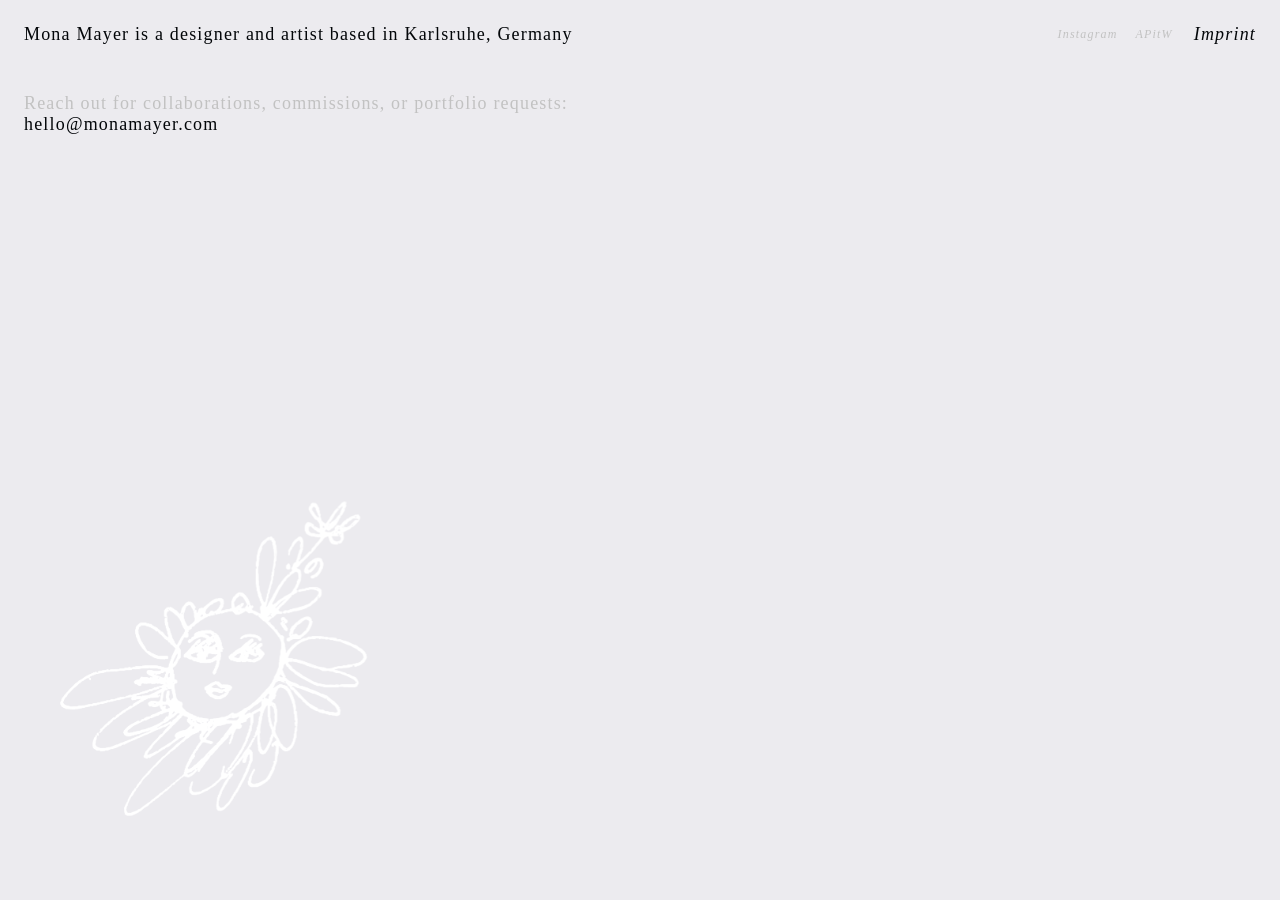
<file: index.html>
<!DOCTYPE html>
<html lang="de">
<head>
    <meta charset="utf-8">
    <meta name="viewport" content="width=device-width, initial-scale=1">
    <title>Mona Mayer</title>
    <meta name="description" content="Mona Mayer is a designer and artist based in Karlsruhe, Germany.
                                    Welcome to my website.">
    <link rel="stylesheet" href="style.css">
</head>
<body>
    <main>
        <div class="top">
            <div class="top-left">
        <h1 class="heading">Mona Mayer is a designer and artist based in Karlsruhe, Germany</h1>
        <h3 class="heading">Reach out for collaborations, commissions, or portfolio requests:</h3>
        <p class="email">
            <span id="email"></span>
                </p>

            <script>
                let user = "hello";
                let domain = "monamayer.com";

                document.getElementById("email").innerHTML =
                 `<a href="mailto:${user}@${domain}">${user}@${domain}</a>`;
                </script>
            </div>
        
            <div class="top-right-impressum">
            <div class="top-right">
                <a class="link white" href="https://www.instagram.com/mo_myr_/" target="_blank" rel="noopener noreferrer">Instagram</a>
                <a class="link white" href="https://a-place-in-the-woods.net/" target="_blank" rel="noopener noreferrer">APitW</a>

            </div>
                 <a class="link impressum" href="imprint.html">Imprint</a>
            </div>
        </div>
        
        <!--
            <div class="container">
            <div class="box">
                <p>Box 1</p>
            </div>
            <div class="box">
                <p>Box 2</p>
            </div>
            <div class="box">
                <p>Box 3</p>
            </div>
        </div>
            !-->
        <img class="flower-sun" src="files/sblume.png" alt="A whimsical drawing of a sun with a human face, surrounded by petal-like shapes and a sprouting flower above. I found the illustration in a book with poems be Josef Eichendorff, the title is 'Wanderlieder'. I recently read one of them out loud on top of a hill in the woods, close where my parents live. I read it out to the valley opening up in front of me, for the people following their daily live-routines down there. It’s a romantic gesture, Joseph Eichendorff was a romantic poet. I will add the name of the artist who draw the little flower sun soon."/>
    </main>
</body>

<footer>

</footer>
</html>
</file>
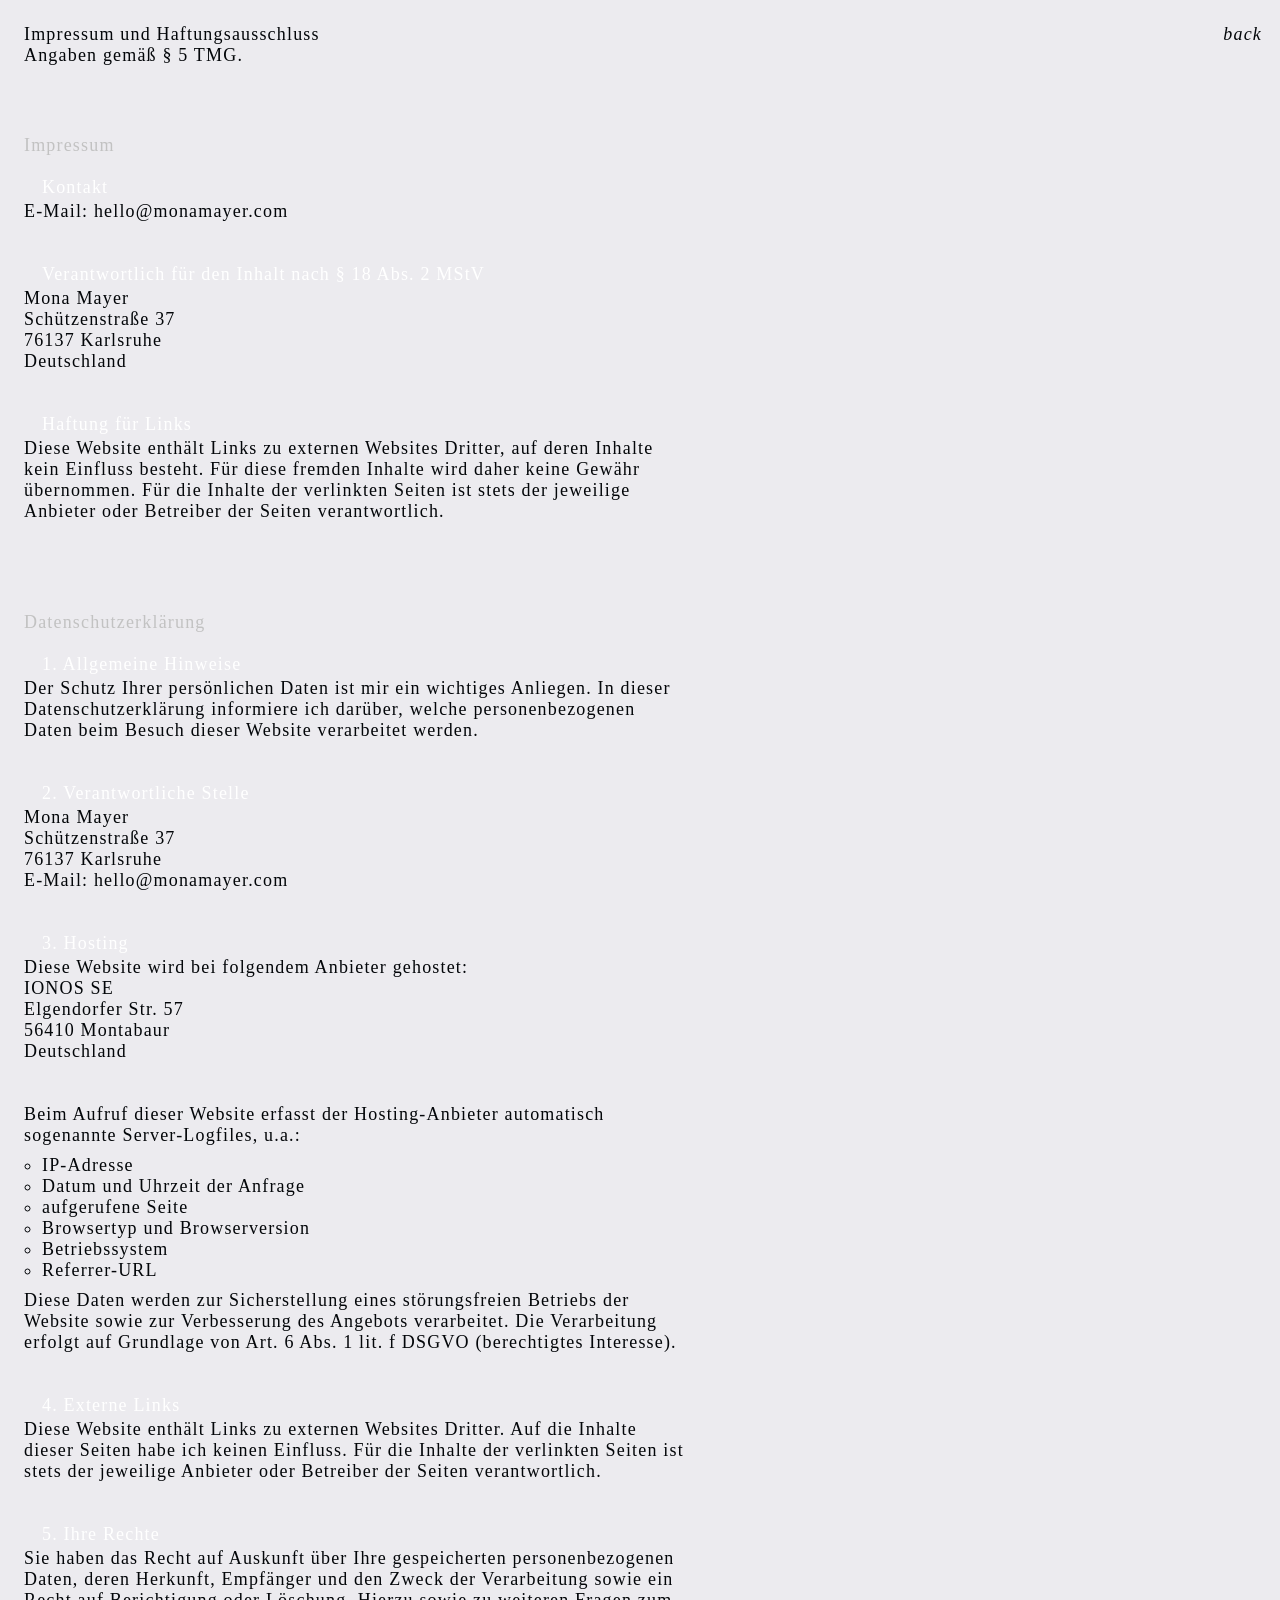
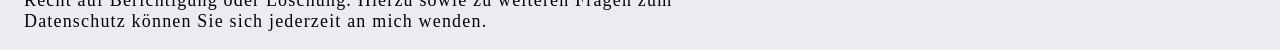
<file: imprint.html>
<!DOCTYPE html>
<html lang="en">
<head>
    <meta charset="utf-8">
    <meta name="viewport" content="width=device-width, initial-scale=1">
    <title>Imprint - Mona Mayer</title>
    <meta name="description" content="Imprint page for Mona Mayer's website. Contact information and legal details.">
    <link rel="stylesheet" href="style.css">
</head>
    <body class="imprint">
            <p> Impressum und Haftungsausschluss <br>
            Angaben gemäß § 5 TMG.
        </p>
        <br>
            <h3 class="heading">Impressum</h3>
            <br>

            <h2 class="heading">Kontakt</h2>
                <p>E-Mail: hello@monamayer.com
                </p> 
                    <br><br>

            <h2 class="heading">Verantwortlich für den Inhalt nach § 18 Abs. 2 MStV</h2>
                <p>Mona Mayer<br>
                Schützenstraße 37<br>
                76137 Karlsruhe<br>
                Deutschland</p>
                    <br><br>
            <h2 class="heading">Haftung für Links</h2>
            <p>
Diese Website enthält Links zu externen Websites Dritter, auf deren Inhalte kein Einfluss besteht. 
Für diese fremden Inhalte wird daher keine Gewähr übernommen. 
Für die Inhalte der verlinkten Seiten ist stets der jeweilige Anbieter oder Betreiber der Seiten verantwortlich.
                </p>
                    <br><br>
            
            <h3 class="heading">Datenschutzerklärung</h3>
                    <br>
            <h2 class="heading">1. Allgemeine Hinweise</h2>
                <p> Der Schutz Ihrer persönlichen Daten ist mir ein wichtiges Anliegen. In dieser Datenschutzerklärung informiere ich darüber, welche personenbezogenen Daten beim Besuch dieser Website verarbeitet werden.
                </p>
                    <br><br>
            <h2 class="heading">2. Verantwortliche Stelle</h2>
                <p>
Mona Mayer<br>
Schützenstraße 37<br>
76137 Karlsruhe<br>
E-Mail: hello@monamayer.com
                </p>
                    <br><br>
            <h2 class="heading">3. Hosting</h2>
                <p>Diese Website wird bei folgendem Anbieter gehostet:
                </p>
                <p>
IONOS SE<br>
Elgendorfer Str. 57<br>
56410 Montabaur<br>
Deutschland
                    </p>
                        <br><br>
                <p>
                    Beim Aufruf dieser Website erfasst der Hosting-Anbieter automatisch sogenannte Server-Logfiles, u.a.:
                </p>
                    <ul class="list">
                    <li>IP-Adresse</li>
                    <li>Datum und Uhrzeit der Anfrage</li>
                    <li>aufgerufene Seite</li>
                    <li>Browsertyp und Browserversion</li>
                    <li>Betriebssystem</li>
                    <li>Referrer-URL</li>
                    </ul>
                            <p>
                            Diese Daten werden zur Sicherstellung eines störungsfreien Betriebs der Website sowie zur Verbesserung des Angebots verarbeitet. Die Verarbeitung erfolgt auf Grundlage von Art. 6 Abs. 1 lit. f DSGVO (berechtigtes Interesse).
                            </p>
                            <br><br>
            <h2 class="heading">4. Externe Links</h2>
                <p>
                Diese Website enthält Links zu externen Websites Dritter.
                Auf die Inhalte dieser Seiten habe ich keinen Einfluss. Für die Inhalte der verlinkten Seiten ist stets der jeweilige Anbieter oder Betreiber der Seiten verantwortlich.
                </p>
                    <br><br>
            <h2 class="heading">5. Ihre Rechte</h2>
                <p>
                Sie haben das Recht auf Auskunft über Ihre gespeicherten personenbezogenen Daten, deren Herkunft, Empfänger und den Zweck der Verarbeitung sowie ein Recht auf Berichtigung oder Löschung.  
                Hierzu sowie zu weiteren Fragen zum Datenschutz können Sie sich jederzeit an mich wenden.
                </p> 
            </div>
    </div>
        <div class="back">
        <a class="link" href="index.html">back</a>
     </div>
 </body>
</html>
</file>
<file: style.css>
* {
  margin: 0;
  padding: 0;
  box-sizing: border-box; /* wichtig für responsive Breite */
}

body {
    margin: 0;
    padding: 0;
    background-color: rgb(236, 235, 239);
    margin: 18px;
    font-family: "Times", sans-serif;
    font-size: 18px;
    line-height: 21px;
    color: rgb(3, 6, 9);
    font-weight: 400;
    letter-spacing: 0.1cap;
}

body.imprint {
    max-width: 666px;
    box-sizing: border-box;
    padding: 6px 0 0 6px;
}

.back {
    position: fixed;
    top: 24px;
    right: 18px;
}
@media (max-width: 768px) {
    body.imprint {
    width: 100vw;
    margin-right: 18px;
    }
  }

.top {
  padding: 6px 0 0 6px;
  display: flex;
  align-items: flex-start;
}

.top .top-left {
  margin: 0;
 
}

.top-right-impressum {
  display: flex;
  flex-direction: row;
  align-items: flex-end;
  padding: 0 px 0 0;
  margin-left: auto;
  gap: 18px;
}

.top .top-right {
  display: flex;
  gap: 18px;
  padding: 0 3px 0 0;
  margin-left: auto;
  font-size:12px;
}

.top a.impressum {

  padding-right: 6px;
}



h1 {
    margin-top: 0px;
    font-family: "Times", sans-serif;
    font-size: 18px;
    line-height: 21px;
    color: rgb(3, 6, 9);
    font-weight: 400;
    letter-spacing: 0.1cap;
}

h2 {
    width: 90vw;
    margin-left: 18px;
    margin-bottom: 3px;
    font-family: "Times", sans-serif;
    font-size: 18px;
    line-height: 21px;
    color: rgb(255, 255, 255) !important;
    font-weight: 400;
    letter-spacing: 0.1cap;
}

h3 {
    width: 70vw;
    margin-top: 48px;
    margin-bottom: -0px;
    font-family: "Times", sans-serif;
    font-size: 18px;
    line-height: 21px;
    color: rgb(194, 194, 194);
    font-weight: 400;
    letter-spacing: 0.1cap;
}

.link {
    text-decoration: none;
    color: rgb(3, 6, 9);
    font-style: italic;
}

.white {
    color: rgb(194, 194, 194); !important;
}

.list {
    list-style-type: circle;
    margin-left: 18px;
    margin-top: 9px;
    margin-bottom: 9px;
}

.email a {
    text-decoration: none;
    color: rgb(3, 6, 9);
    hyperlink-color: rgb(3, 6, 9);
    font-style: regular;    
}

.flower-sun {
    width: 24vw;
    min-width: 211px;
    max-width: 500px;
    height: auto;
    display: block;
    margin-left: 42px;
    margin-top: auto;
    margin-bottom: 42px;
    position: fixed;
    bottom: 42px;
    z-index: -1;
}

/*
 .container {
  display: flex;
  flex-wrap: wrap;
  gap: 18px;
  margin-left: 18px;
  margin-top: 18px;
}

.box {
  width: 1 1 150px;
  padding: 18px;
  border: 1px solid black;
}
*/



@media (max-width: 630px) {

  .top {
    flex-direction: column;
  }

  .top-right-impressum {
  display: flex;
  flex-direction: column;
  align-items: flex-start;
  margin-left: 0;
  gap: 0px;
    
}

  .top .top-right {
  display: flex;
  flex-direction: row;
  gap: 35px;
  margin-left: 0;
}

  .top .top-left,
  .top a.impressum {
    flex: 100%;
    text-align: left;
  }

  a.link.impressum{
    margin-top: -1px;
  }

 a.link.top-right-impressum {
   margin-top: 22px;
  }

  .flower-sun {
    width: 50vw;
    max-width: 200px;
    height: auto;
    display: block;
    margin-left: 24px;
    margin-top: auto;
    margin-bottom: 24px;
    position: fixed;
    z-index: -1;
}

}
</file>
